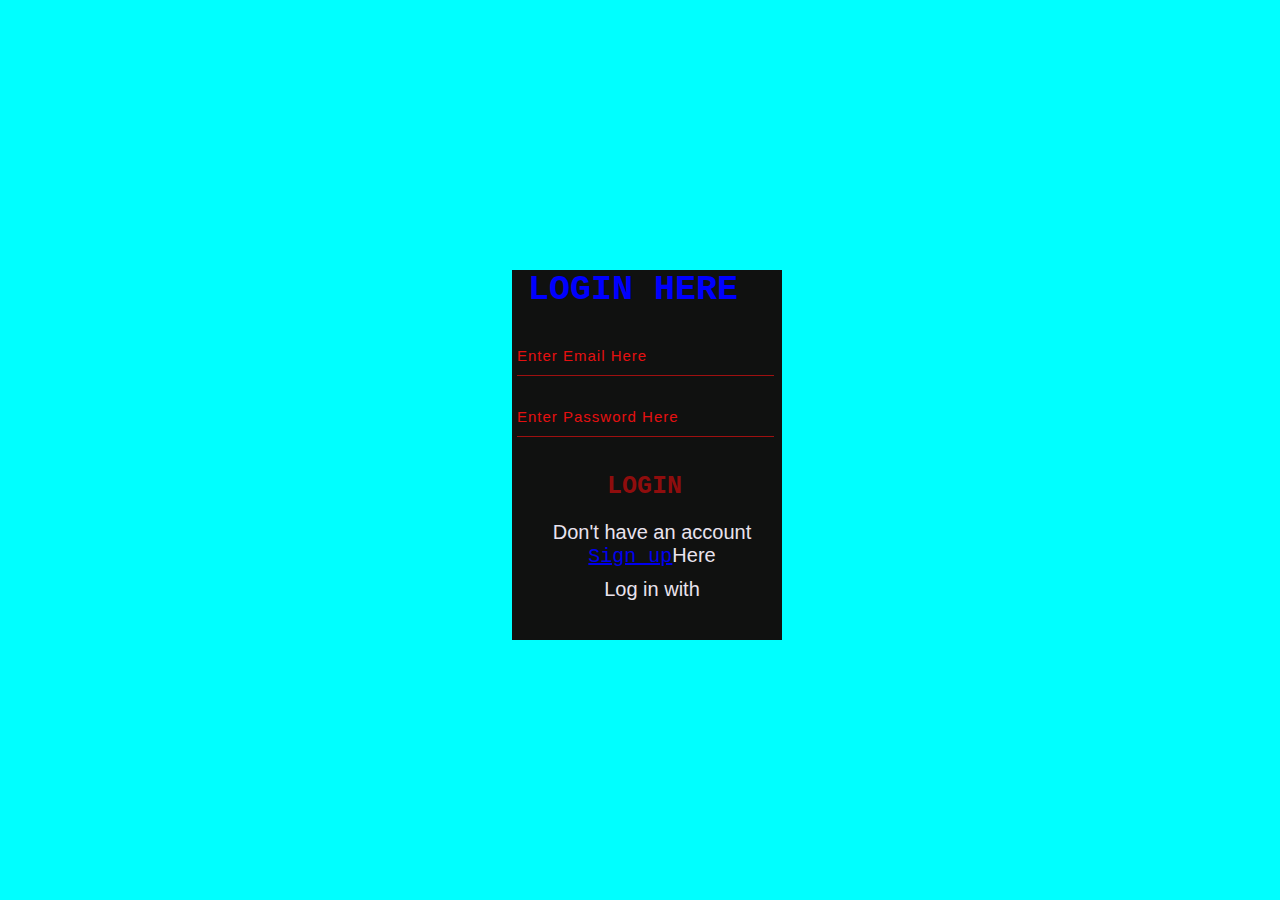
<file: index.html>
<!DOCTYPE html>
<html lang="en">
<head>
    <meta charset="UTF-8">
    <meta name="viewport" content="width=device-width, initial-scale=1.0">
    <title>Document</title>
    <link rel="stylesheet" href="index.css">
</head>
<body>
   <div class="box">
            <h1>LOGIN HERE</h1>
    
    <input type="text" name="email" placeholder="Enter Email Here">
    <input type="password" name="" placeholder="Enter Password Here">
    <button class="btn"><a href="a">LOGIN</a></button>

    <p class="link">Don't have an account
    <br>
    <a href="a">Sign up</a>Here</a>
</p>

<p class="link">Log in with</p>
<div class="icon">
<a href="a"><ion-icon name="logo-facebok"></ion-icon></a>
</div>
   </div>
</body>
</html>
</file>
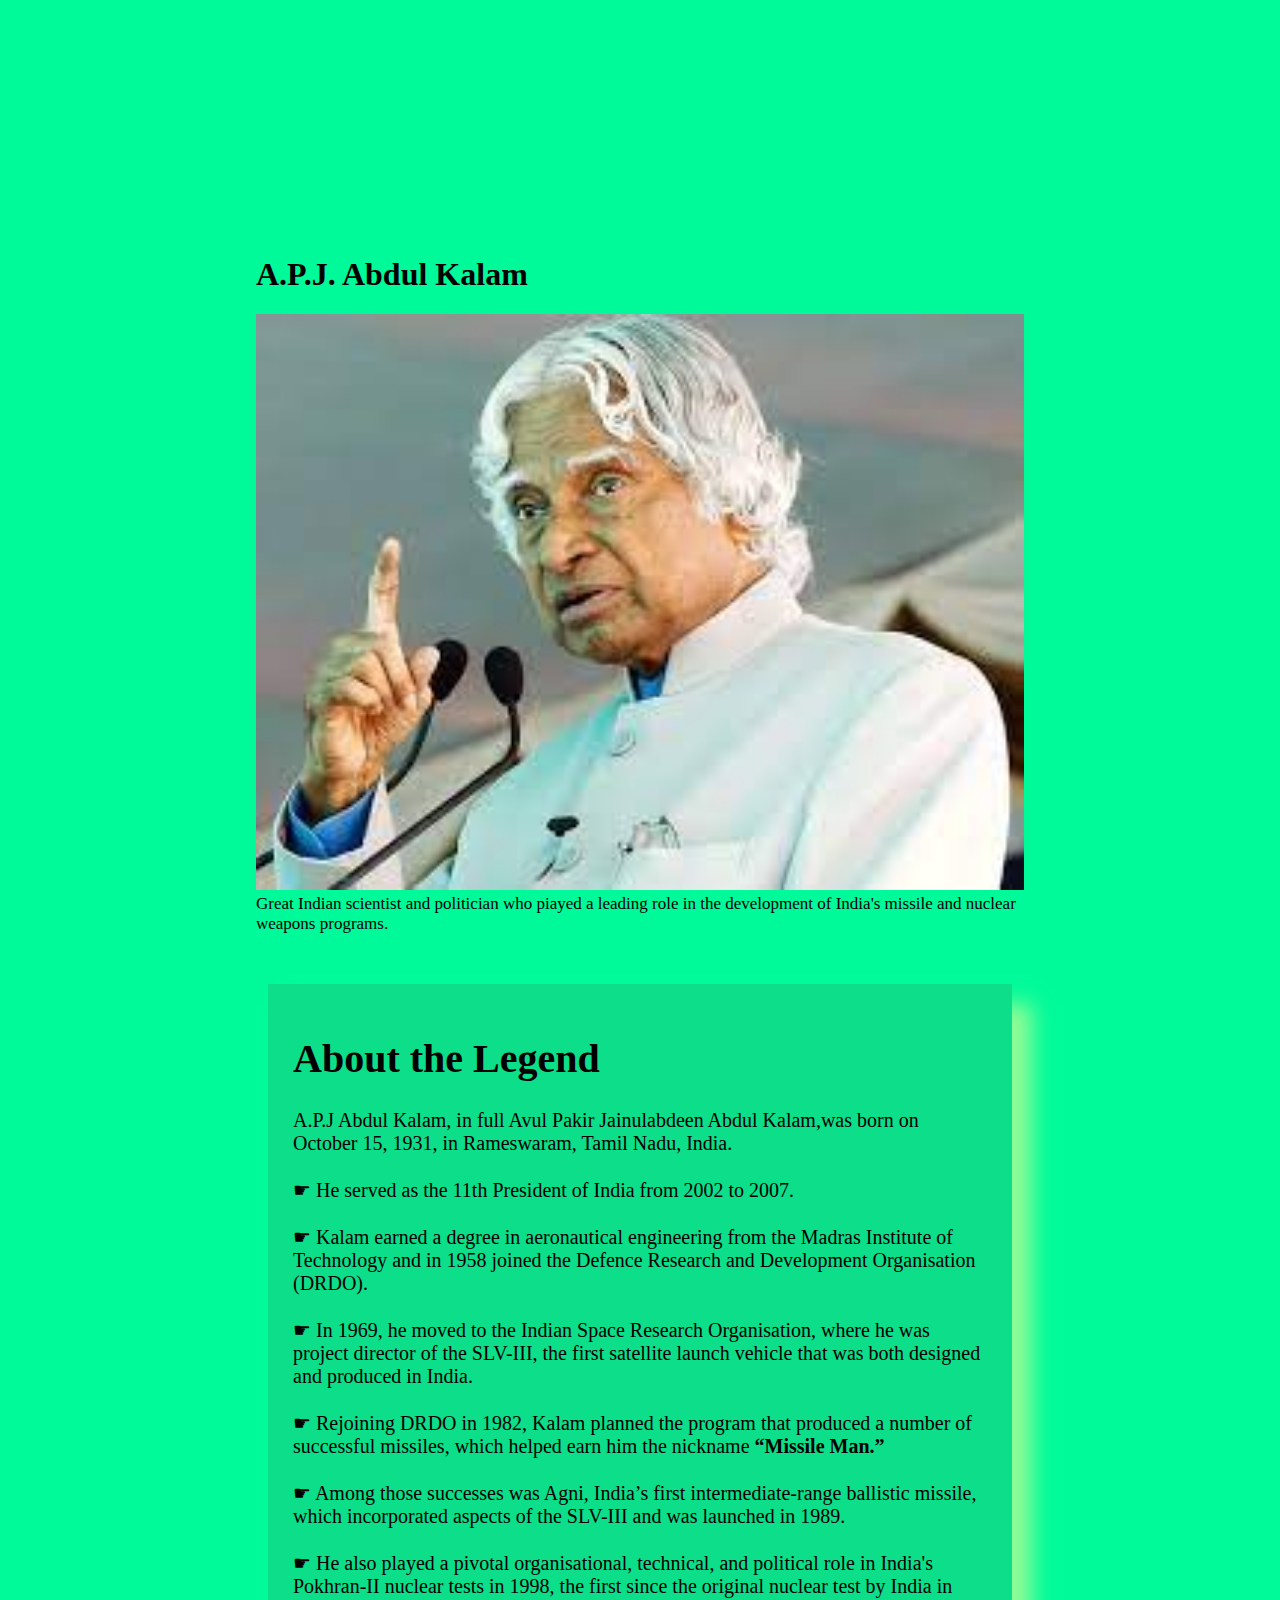
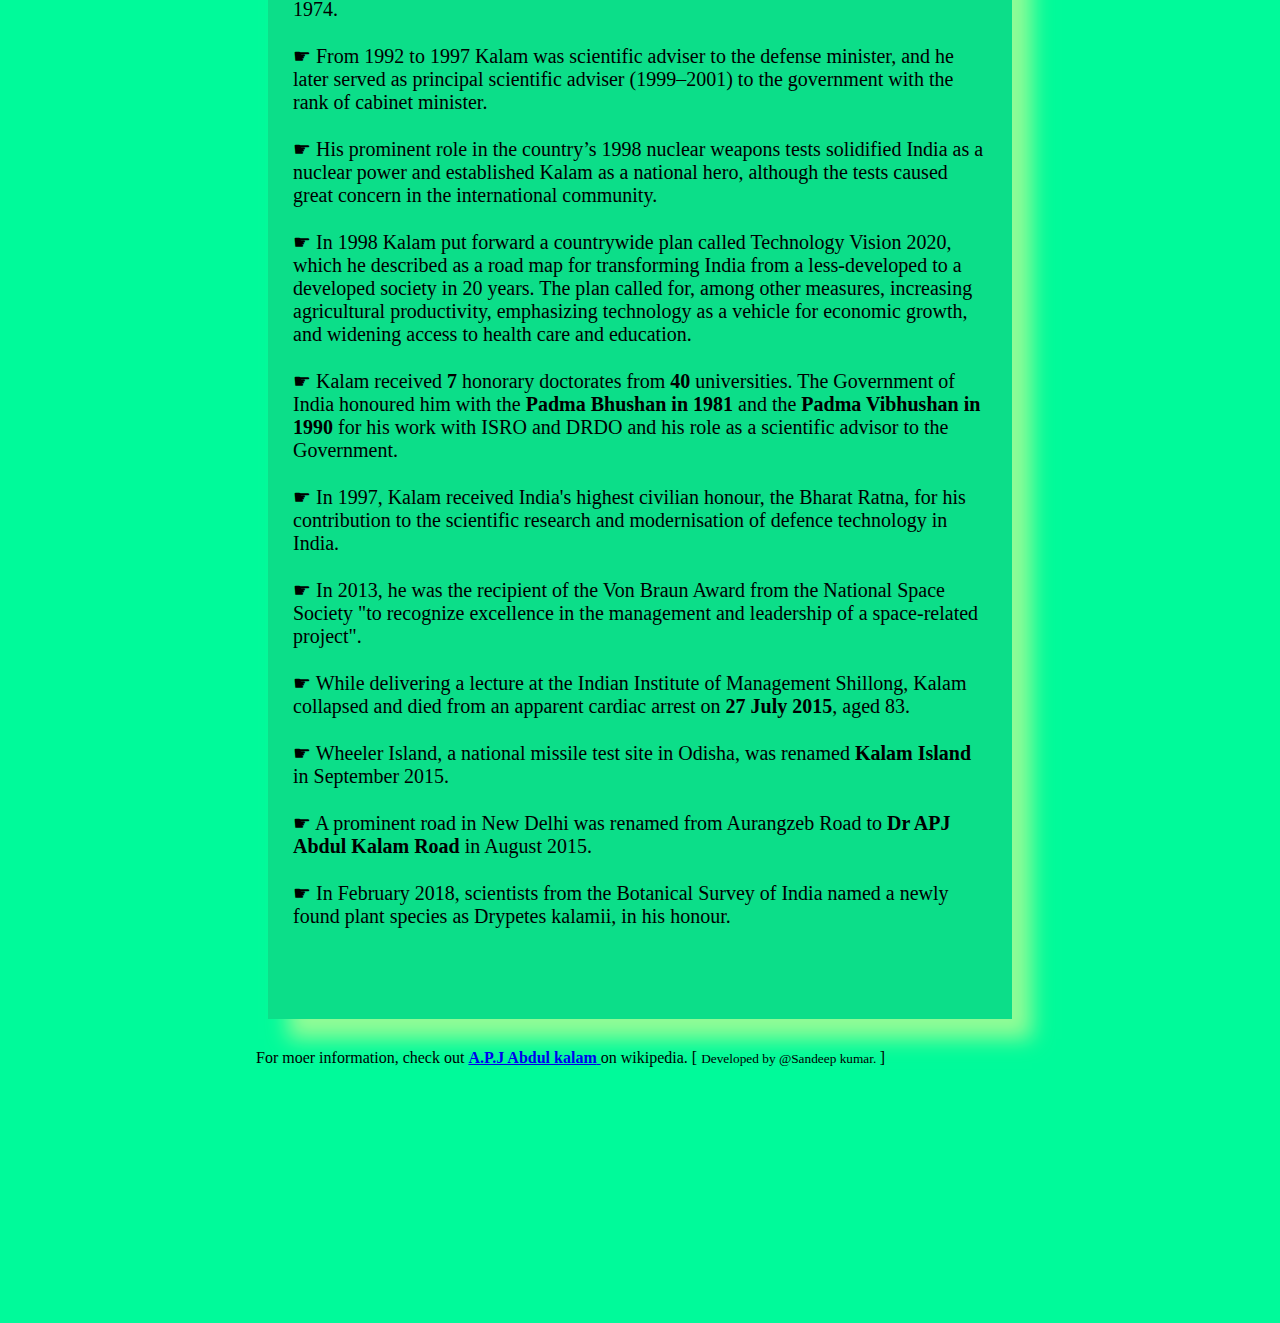
<file: APJTribut.html>
<!DOCTYPE html>
<html lang="en">
<head>
    <meta charset="UTF-8">
    <meta name="viewport" content="width=device-width, initial-scale=1.0">
    <title>A.P.J Abdul Kalam</title>
    <style>
        /* Styling the body element 
        like body color and margin */

        body {
            background-color: #00FA9A;
            margin: 20%;
        }

        /* Styling the Title and giving shadow to the title */
        #title {
            text-align: center;
            text-shadow: 5px 5px 10px white;
            font-size: 7vh;
        }

        /*Setting width and display
        type of image */
        img {
            display:inline-block;
            width: 100%;
        }

        /* Setting font color and font 
        size of the image - caption */
        #caption {
            font-size: 17px;
            font-family: Georgia, 'Times New Roman', Times, serif;
            color: black;
        }

        /*Styling the content of the page like 
        padding , font-size, font color etc.*/
        div#tribute-data {
            background-color: rgb(46, 139, 87, 0.25);
            box-shadow: 20px 20px 20px #92FC96;
            font-family: Georgia, 'Times New Roman', Times, serif;
            font-size: 20px;
            font-weight: 500;
            padding: 25px 25px;
            margin: 12px;
            margin-top: 50px;
        }

        /* Styling the title of the content */
        h1.title-APJ {
            font-size: 35px;
            color: white;
            text-align: center;
            text-shadow: 5px 5px 10px black;

        }

        /*Styling the link provided at the end */
        #tribute-link {
            text-decoration: none;
            color: black;
        }

    </style>
</head>
<body>
    <main id="main">

        <!--Title of the page-->
        <h1>
            A.P.J. Abdul Kalam
        </h1>

        <div id="img">

            <img src="[data-uri]" id="image" alt="Error Loading Image">
       <small id="caption">
        Great Indian scientist and 
        politician who piayed a leading role in 
        the development of India's missile and nuclear 
        weapons programs.
       </small>
        </div>
   <div id="tribute-data">
    <h1 class="tittle-APJ">
        About the Legend 
        </h1>
        <p>
            A.P.J Abdul Kalam, in full Avul Pakir Jainulabdeen
            Abdul Kalam,was born on October 15, 1931, in Rameswaram, 
            Tamil Nadu, India.<br><br>
                ☛ He served as the 11th President
                of India from 2002 to 2007.<br><br>
                ☛ Kalam earned a degree in
                aeronautical engineering from the
                Madras Institute of Technology and in
                1958 joined the Defence Research and
                Development Organisation (DRDO).<br><br>
                ☛ In 1969, he moved to the Indian
                Space Research Organisation, where he
                was project director of the SLV-III, the
                first satellite launch vehicle that was
                both designed and produced in India.
                <br><br> ☛ Rejoining DRDO in 1982,
                Kalam planned the program that produced
                a number of successful missiles, which
                helped earn him the nickname <strong>
                    “Missile Man.”</strong>
                <br><br> ☛ Among those successes
                was Agni, India’s first intermediate-range
                ballistic missile, which incorporated
                aspects of the SLV-III and was launched
                in 1989.
                <br><br> ☛ He also played a
                pivotal organisational, technical,
                and political role in India's Pokhran-II
                nuclear tests in 1998, the first since
                the original nuclear test by India in 1974.
                <br><br> ☛ From 1992 to 1997 Kalam
                was scientific adviser to the defense
                minister, and he later served as principal
                scientific adviser (1999–2001) to the
                government with the rank of cabinet minister.
                <br><br> ☛ His prominent role in
                the country’s 1998 nuclear weapons tests
                solidified India as a nuclear power and
                established Kalam as a national hero,
                although the tests caused great concern
                in the international community.
                <br><br> ☛ In 1998 Kalam put
                forward a countrywide plan called
                Technology Vision 2020, which he described
                as a road map for transforming India from
                a less-developed to a developed society
                in 20 years. The plan called for, among
                other measures, increasing agricultural
                productivity, emphasizing technology as
                a vehicle for economic growth, and
                widening access to health care and
                education.
                <br><br> ☛ Kalam received <b>7</b>
                honorary doctorates from <b>40</b>
                universities. The Government of India
                honoured him with the <b>Padma Bhushan
                    in 1981</b> and the <b>Padma Vibhushan
                    in 1990</b> for his work with ISRO and
                DRDO and his role as a scientific advisor
                to the Government.
                <br><br> ☛ In 1997, Kalam received
                India's highest civilian honour, the
                Bharat Ratna, for his contribution to
                the scientific research and modernisation
                of defence technology in India.
                <br><br> ☛ In 2013, he was the
                recipient of the Von Braun Award from
                the National Space Society "to recognize
                excellence in the management and leadership
                of a space-related project".
                <br><br> ☛ While delivering a
                lecture at the Indian Institute of
                Management Shillong, Kalam collapsed and
                died from an apparent cardiac arrest on
                <b>27 July 2015</b>, aged 83.
                <br><br> ☛ Wheeler Island, a
                national missile test site in Odisha, was
                renamed <b>Kalam Island</b> in September
                2015.
                <br><br> ☛ A prominent road in
                New Delhi was renamed from Aurangzeb
                Road to <b>Dr APJ Abdul Kalam Road</b>
                in August 2015.
                <br><br> ☛ In February 2018,
                scientists from the Botanical Survey
                of India named a newly found plant
                species as Drypetes kalamii, in his
                honour.
                <br><br><br>
        </p>
    

   </div>
   <br>
   For moer information, 
   check out 
   <a id="ribute link" href="#">
    <b>A.P.J Abdul kalam</b>
    </a>on wikipedia. [
    <small>Developed by @<a herf="#">Sandeep kumar.</a>
    </small>
    ]
    </main>
</body>
</html>
</file>
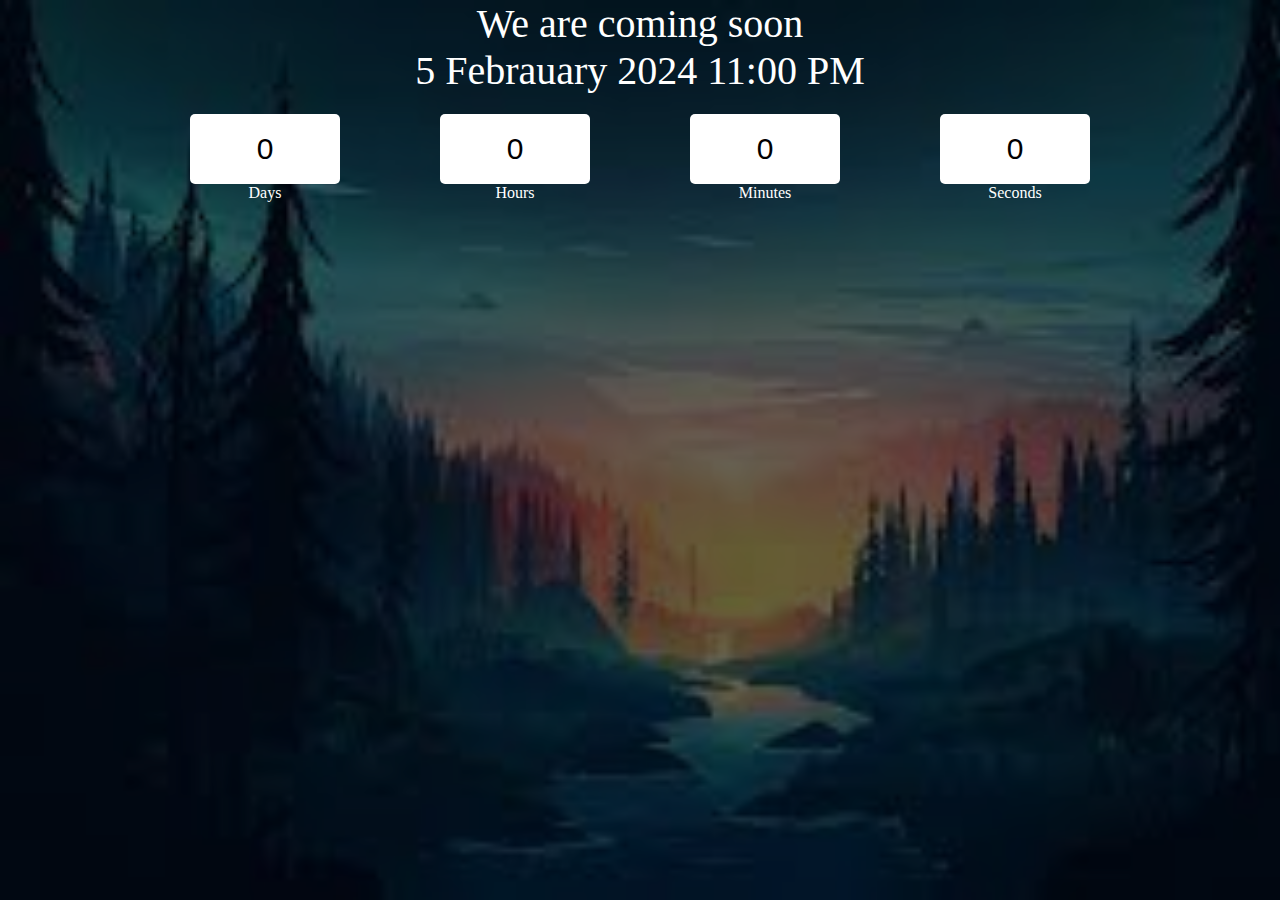
<file: countdown timer.html>
<!DOCTYPE html>
<html lang="en">
<head>
    <meta charset="UTF-8">
    <meta name="viewport" content="width=device-width, initial-scale=1.0">
    <title>Document</title>
    <link rel="stylesheet" href="countdown.css">
</head>
<body>
   <div class="main">
    <div class="overlay">
      <div class="title">
        We are coming soon
    </div>
        <div class="title" id="end-date">
        5 Febrauary 2024 11:00 PM
    </div>
        <div class="col">
            <div>
                <input type="text" readonly value="0">
                <br/>
                <label for="">Days</label>
            </div>
            <div>
                <input type="text" readonly value="0">
                <br/>
                <label for="">Hours</label>
            </div>
            <div>
                <input type="text" readonly value="0">
                <br/>
                <label for="">Minutes</label>
            </div>
            <div>
                <input type="text" readonly value="0">
                <br/>
                <label for="">Seconds</label>
            </div>

            
            
        
    </div>
    </div>
   </div>
    

    <script src="countdown.js"></script>
</body>
</html>
</file>
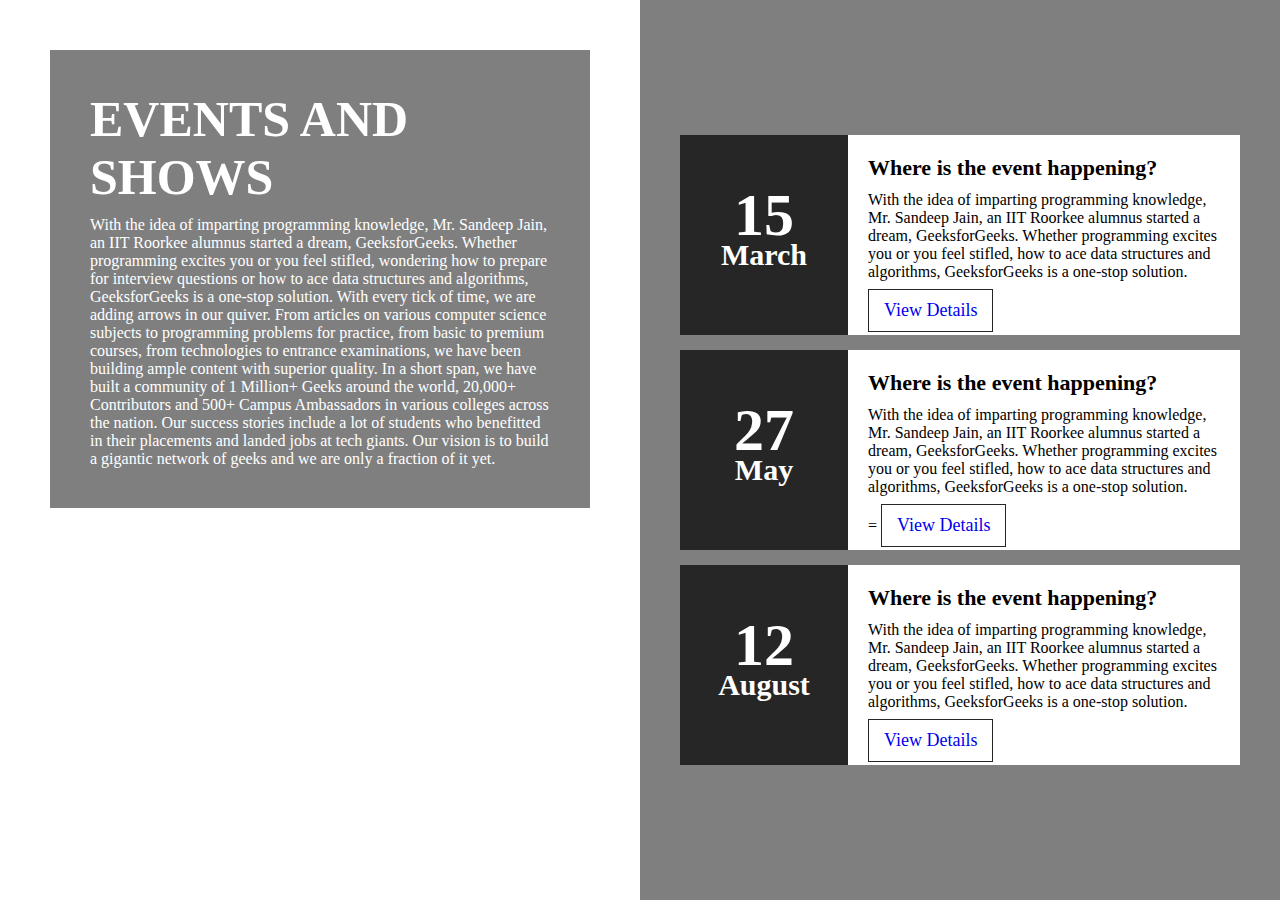
<file: Eventweb page.html>
<!DOCTYPE html>
<html lang="en">

<head>
	<style>
		/* Styling the body */
		body {
			margin: 0;
			padding: 0;
		}

		/* Styling section, giving background
			image and dimensions */
		section {
			width: 100%;
			height: 100vh;
			background:
				url(
'https://media.geeksforgeeks.org/wp-content/uploads/20210408155049/gfg9.png'
				);
			background-size: cover;
		}

		/* Styling the left floating section */
		section .leftBox {
			width: 50%;
			height: 100%;
			float: left;
			padding: 50px;
			box-sizing: border-box;
		}

		/* Styling the background of 
			left floating section */
		section .leftBox .content {
			color: #fff;
			background: rgba(0, 0, 0, 0.5);
			padding: 40px;
			transition: .5s;
		}

		/* Styling the hover effect 
			of left floating section */
		section .leftBox .content:hover {
			background: #e91e63;
		}

		/* Styling the header of left 
			floating section */
		section .leftBox .content h1 {
			margin: 0;
			padding: 0;
			font-size: 50px;
			text-transform: uppercase;
		}

		/* Styling the paragraph of 
			left floating section */
		section .leftBox .content p {
			margin: 10px 0 0;
			padding: 0;
		}

		/* Styling the three events section */
		section .events {
			position: relative;
			width: 50%;
			height: 100%;
			background: rgba(0, 0, 0, 0.5);
			float: right;
			box-sizing: border-box;
		}

		/* Styling the links of 
		the events section */
		section .events ul {
			position: absolute;
			top: 50%;
			transform: translateY(-50%);
			margin: 0;
			padding: 40px;
			box-sizing: border-box;
		}

		/* Styling the lists of the event section */
		section .events ul li {
			list-style: none;
			background: #fff;
			box-sizing: border-box;
			height: 200px;
			margin: 15px 0;
		}

		/* Styling the time class of events section */
		section .events ul li .time {
			position: relative;
			padding: 20px;
			background: #262626;
			box-sizing: border-box;
			width: 30%;
			height: 100%;
			float: left;
			text-align: center;
			transition: .5s;
		}

		/* Styling the hover effect
			of events section */
		section .events ul li:hover .time {
			background: #e91e63;
		}

		/* Styling the header of time 
			class of events section */
		section .events ul li .time h2 {
			position: absolute;
			margin: 0;
			padding: 0;
			top: 50%;
			left: 50%;
			transform: translate(-50%, -50%);
			color: #fff;
			font-size: 60px;
			line-height: 30px;
		}

		/* Styling the texts of time 
		class of events section */
		section .events ul li .time h2 span {
			font-size: 30px;
		}

		/* Styling the details 
		class of events section */
		section .events ul li .details {
			padding: 20px;
			background: #fff;
			box-sizing: border-box;
			width: 70%;
			height: 100%;
			float: left;
		}

		/* Styling the header of the 
		details class of events section */
		section .events ul li .details h3 {
			position: relative;
			margin: 0;
			padding: 0;
			font-size: 22px;
		}

		/* Styling the lists of details 
		class of events section */
		section .events ul li .details p {
			position: relative;
			margin: 10px 0 0;
			padding: 0;
			font-size: 16px;
		}

		/* Styling the links of details
		class of events section */
		section .events ul li .details a {
			display: inline-block;
			text-decoration: none;
			padding: 10px 15px;
			border: 1.5px solid #262626;
			margin-top: 8px;
			font-size: 18px;
			transition: .5s;
		}

		/* Styling the details class's hover effect */
		section .events ul li .details a:hover {
			background: #e91e63;
			color: #fff;
			border-color: #e91e63;
		}
	</style>
</head>

<body>
	<section>
		<div class="leftBox">
			<div class="content">
				<h1>
					Events and Shows
				</h1>
				<p>
					With the idea of imparting programming
					knowledge, Mr. Sandeep Jain, an IIT
					Roorkee alumnus started a dream,
					GeeksforGeeks. Whether programming
					excites you or you feel stifled,
					wondering how to prepare for
					interview questions or
					how to ace data structures and
					algorithms, GeeksforGeeks is a
					one-stop solution. With every
					tick of time, we are adding arrows
					in our quiver. From articles on
					various computer science subjects
					to programming problems for practice,
					from basic to premium courses, from
					technologies to entrance examinations,
					we have been building ample content
					with superior quality. In a short
					span, we have built a community of
					1 Million+ Geeks around the world, 20,000+
					Contributors and 500+ Campus Ambassadors
					in various colleges across the nation.
					Our success stories include a lot of
					students who benefitted in their
					placements and landed jobs at tech
					giants. Our vision is to build a gigantic
					network of geeks and we are only a
					fraction of it yet.
				</p>
			</div>
		</div>
		<div class="events">
			<ul>
				<li>
					<div class="time">
						<h2>
							15 <br><span>March</span>
						</h2>
					</div>
					<div class="details">
						<h3>
							Where is the event happening?
						</h3>
						<p>
							With the idea of imparting programming
							knowledge, Mr. Sandeep Jain, an IIT
							Roorkee alumnus started a dream,
							GeeksforGeeks. Whether programming
							excites you or you feel stifled,
							how to ace data structures and
							algorithms, GeeksforGeeks is a
							one-stop solution.
						</p>
						<a href="#">View Details</a>
					</div>
					<div style="clear: both;"></div>
				</li>
				<li>
					<div class="time">
						<h2>
							27 <br><span>May</span>
						</h2>
					</div>
					<div class="details">
						<h3>
							Where is the event happening?
						</h3>
						<p>
							With the idea of imparting programming
							knowledge, Mr. Sandeep Jain, an IIT
							Roorkee alumnus started a dream,
							GeeksforGeeks. Whether programming
							excites you or you feel stifled,
							how to ace data structures and
							algorithms, GeeksforGeeks is a
							one-stop solution.
						</p>=
						<a href="#">View Details</a>
					</div>
					<div style="clear:both;"></div>
				</li>
				<li>
					<div class="time">
						<h2>
							12 <br><span>August</span>
						</h2>
					</div>
					<div class="details">
						<h3>
							Where is the event happening?
						</h3>
						<p>
							With the idea of imparting programming
							knowledge, Mr. Sandeep Jain, an IIT
							Roorkee alumnus started a dream,
							GeeksforGeeks. Whether programming
							excites you or you feel stifled,
							how to ace data structures and
							algorithms, GeeksforGeeks is a
							one-stop solution.
						</p>
						<a href="#">View Details</a>
					</div>
					<div style="clear:both;"></div>
				</li>
			</ul>
		</div>
	</section>
</body>

</html>
</file>
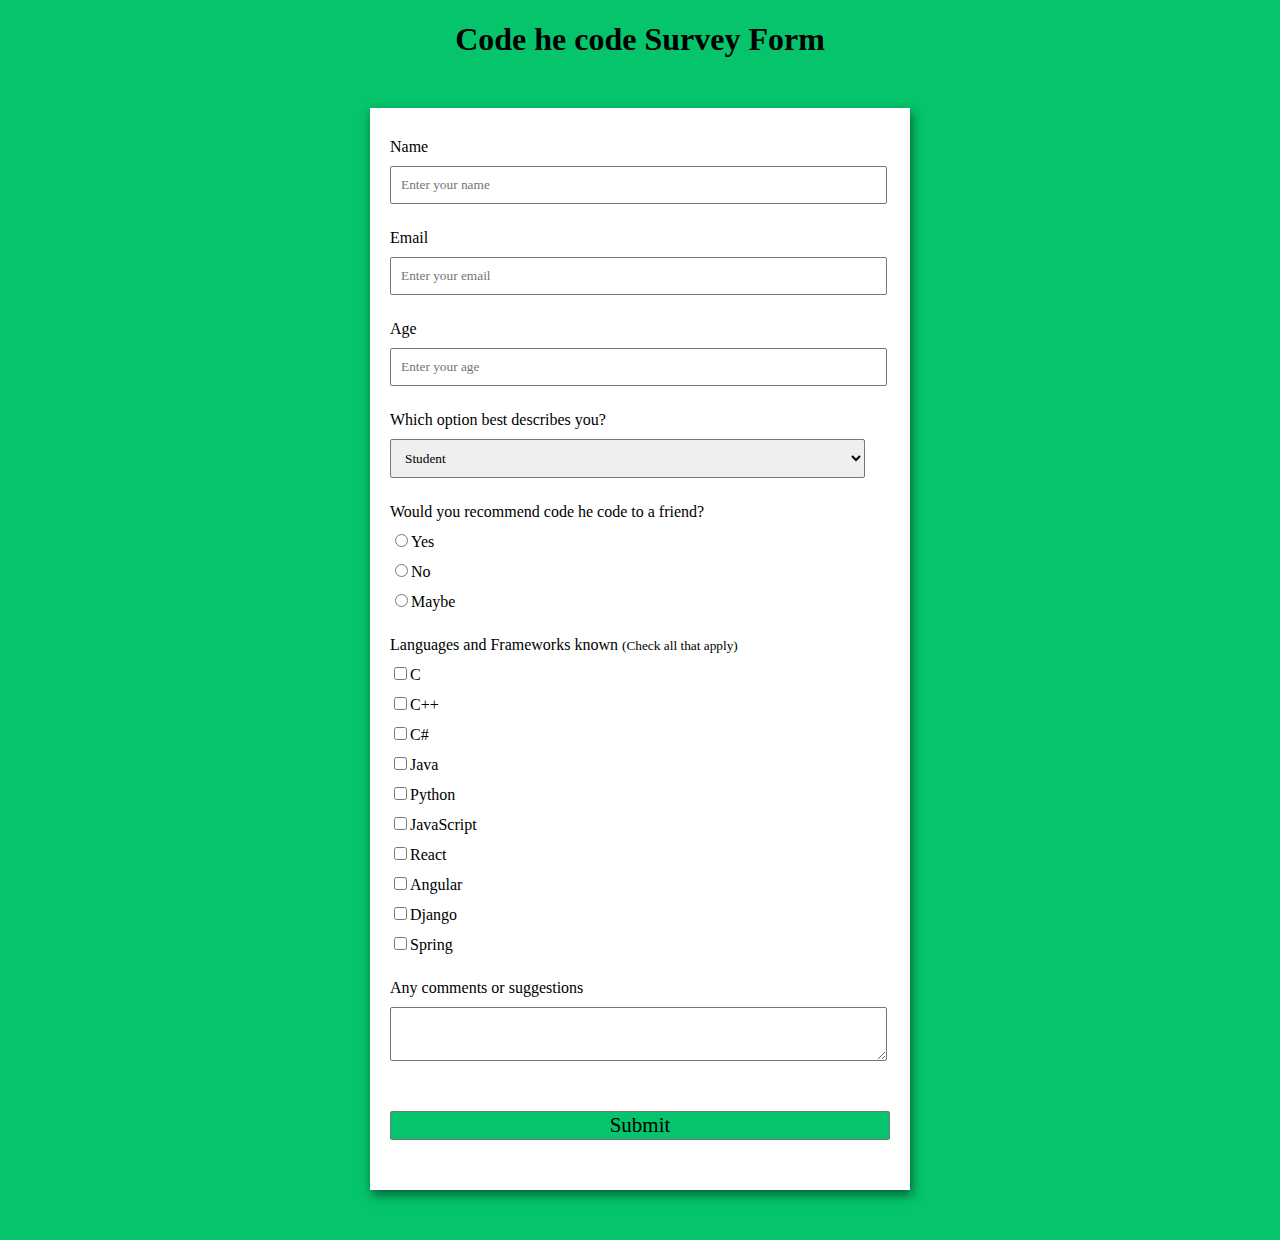
<file: html+css project.html>
<!DOCTYPE html>
<html lang="en">
 
<head>
    <meta charset="UTF-8">
    <meta http-equiv="X-UA-Compatible"
          content="IE=edge">
    <meta name="viewport"
          content="width=device-width, initial-scale=1.0">
    <title>
        Build a Survey Form using HTML and CSS
    </title>
 
    <style>
        /* Styling the Body element 
        i.e. Color, Font, Alignment */
        body {
            background-color: #05c46b;
            font-family: Verdana;
            text-align: center;
        }
 
        /* Styling the Form (Color, Padding, Shadow) */
        form {
            background-color: #fff;
            max-width: 500px;
            margin: 50px auto;
            padding: 30px 20px;
            box-shadow: 2px 5px 10px rgba(0, 0, 0, 0.5);
        }
 
        /* Styling form-control Class */
        .form-control {
            text-align: left;
            margin-bottom: 25px;
        }
 
        /* Styling form-control Label */
        .form-control label {
            display: block;
            margin-bottom: 10px;
        }
 
        /* Styling form-control input, 
        select, textarea */
        .form-control input,
        .form-control select,
        .form-control textarea {
            border: 1px solid #777;
            border-radius: 2px;
            font-family: inherit;
            padding: 10px;
            display: block;
            width: 95%;
        }
 
        /* Styling form-control Radio 
        button and Checkbox */
        .form-control input[type="radio"],
        .form-control input[type="checkbox"] {
            display: inline-block;
            width: auto;
        }
 
        /* Styling Button */
        button {
            background-color: #05c46b;
            border: 1px solid #777;
            border-radius: 2px;
            font-family: inherit;
            font-size: 21px;
            display: block;
            width: 100%;
            margin-top: 50px;
            margin-bottom: 20px;
        }
    </style>
</head>
 
<body>
    <h1>Code he code Survey Form</h1>
 
    <!-- Create Form -->
    <form id="form">
 
        <!-- Details -->
        <div class="form-control">
            <label for="name" id="label-name">
                Name
            </label>
 
            <!-- Input Type Text -->
            <input type="text" id="name"
                   placeholder="Enter your name" />
        </div>
 
        <div class="form-control">
            <label for="email" id="label-email">
                Email
            </label>
 
            <!-- Input Type Email-->
            <input type="email" id="email"
                   placeholder="Enter your email" />
        </div>
 
        <div class="form-control">
            <label for="age" id="label-age">
                Age
            </label>
 
            <!-- Input Type Text -->
            <input type="text" id="age"
                   placeholder="Enter your age" />
        </div>
 
        <div class="form-control">
            <label for="role" id="label-role">
                Which option best describes you?
            </label>
 
            <!-- Dropdown options -->
            <select name="role" id="role">
                <option value="student">Student</option>
                <option value="intern">Intern</option>
                <option value="professional">
                    Professional
                </option>
                <option value="other">Other</option>
            </select>
        </div>
 
        <div class="form-control">
            <label>
                Would you recommend code he code
                to a friend?
            </label>
 
            <!-- Input Type Radio Button -->
            <label for="recommed-1">
                <input type="radio" id="recommed-1"
                       name="recommed">Yes
                  </input>
            </label>
            <label for="recommed-2">
                <input type="radio" id="recommed-2"
                       name="recommed">No
                  </input>
            </label>
            <label for="recommed-3">
                <input type="radio" id="recommed-3"
                       name="recommed">Maybe
                  </input>
            </label>
        </div>
 
        <div class="form-control">
            <label>Languages and Frameworks known
                <small>(Check all that apply)</small>
            </label>
            <!-- Input Type Checkbox -->
            <label for="inp-1">
                <input type="checkbox" name="inp">C
                  </input>
              </label>
            <label for="inp-2">
                <input type="checkbox" name="inp">C++
                  </input>
            </label>
            <label for="inp-3">
                <input type="checkbox" name="inp">C#
                  </input>
            </label>
            <label for="inp-4">
                <input type="checkbox" name="inp">Java
                  </input>
            </label>
            <label for="inp-5">
                <input type="checkbox" name="inp">Python
                  </input>
            </label>
            <label for="inp-6">
                <input type="checkbox" name="inp">JavaScript
                  </input>
            </label>
            <label for="inp-7">
                <input type="checkbox" name="inp">React
                  </input>
            </label>
            <label for="inp-7">
                <input type="checkbox" name="inp">Angular
                  </input>
            </label>
            <label for="inp-7">
                <input type="checkbox" name="inp">Django
                  </input>
            </label>
            <label for="inp-7">
                <input type="checkbox" name="inp">Spring
                  </input>
            </label>
        </div>
 
        <div class="form-control">
            <label for="comment">
                Any comments or suggestions
            </label>
 
            <!-- multi-line text input control -->
            <textarea name="comment" id="comment"
                      placeholder="Enter your comment here">
            </textarea>
        </div>
 
        <!-- Multi-line Text Input Control -->
        <button type="submit" value="submit">
            Submit
        </button>
    </form>
</body>
 
</html>
</file>
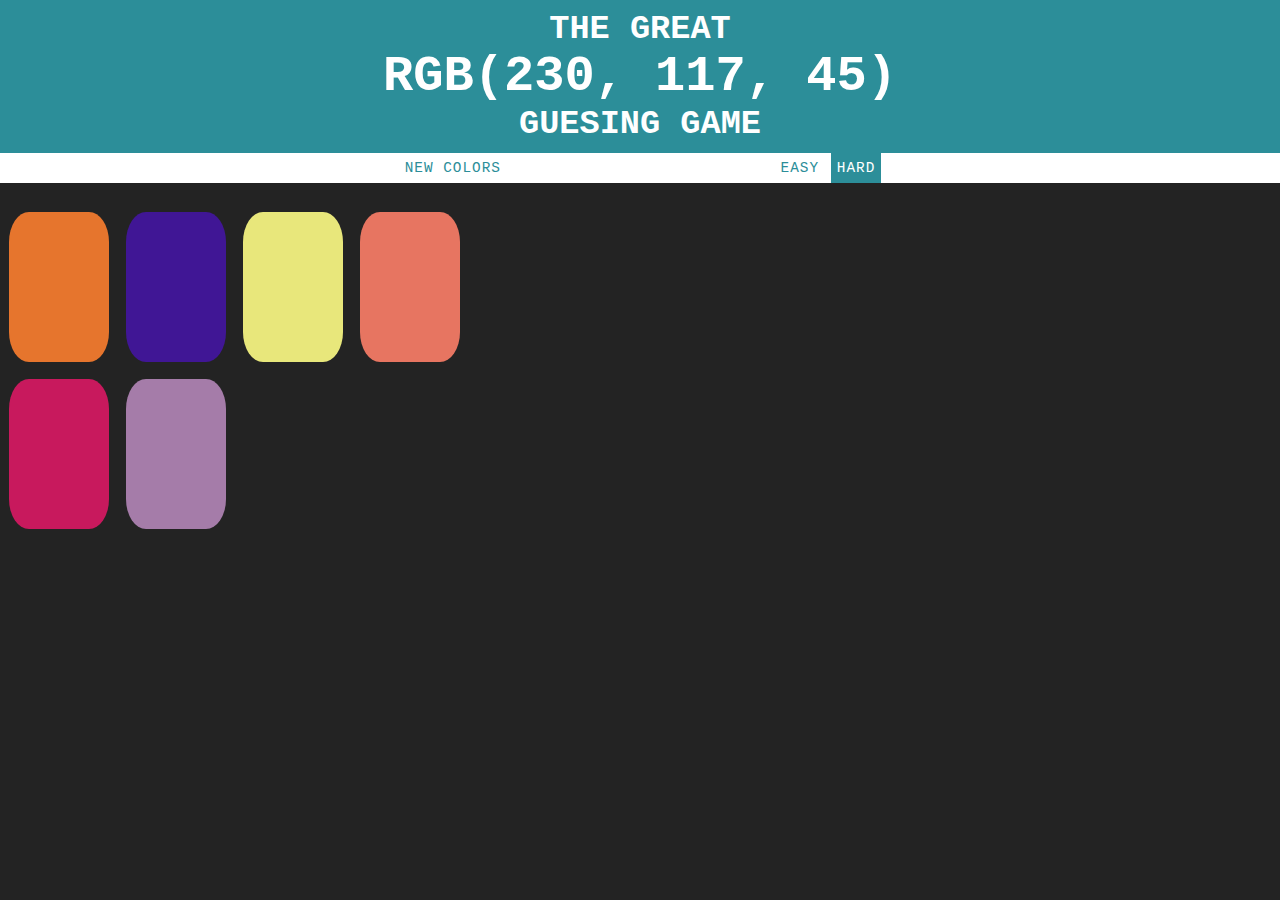
<file: jsproject.html>
<!DOCTYPE html>
<html lang="en">
<head>
    <meta charset="UTF-8">
    <meta name="viewport" content="width=device-width, initial-scale=1.0">
    <title>Document</title>
    <link rel="stylesheet" href="jsproject.css">
</head>
<body>
<h1>The Great <span id="color-display">RGB</span> Guesing Game</h1>

<div id="stripe">
    <button id="reset">New colors</button>
    <span id="message"></span>
    <button class="mode">Easy</button>
    <button class="mode selected">Hard</button>
</div>

 <div id="container">
    <div class="square"></div>
    <div class="square"></div>
    <div class="square"></div>
    <div class="square"></div>
    <div class="square"></div>
    <div class="square"></div>
 </div>


    <script src="jsproject.js"></script>
</body>
</html>
</file>
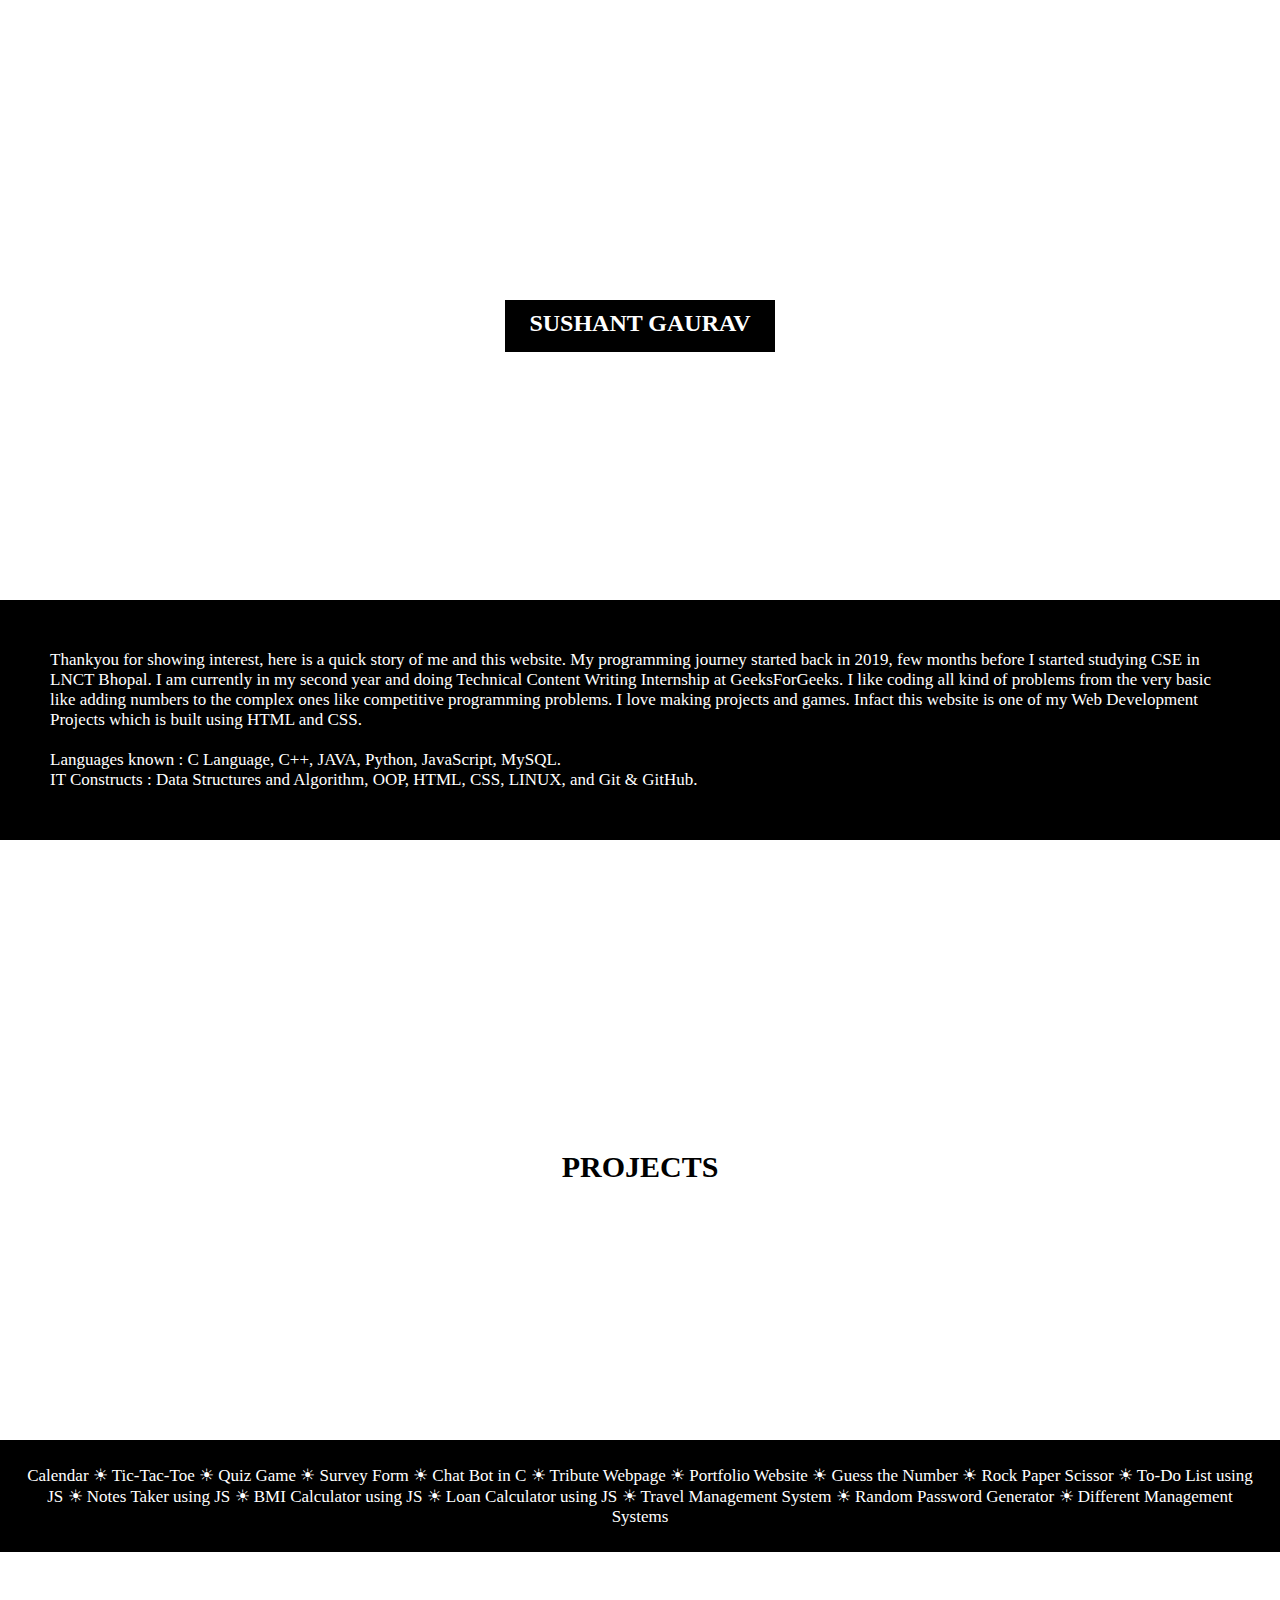
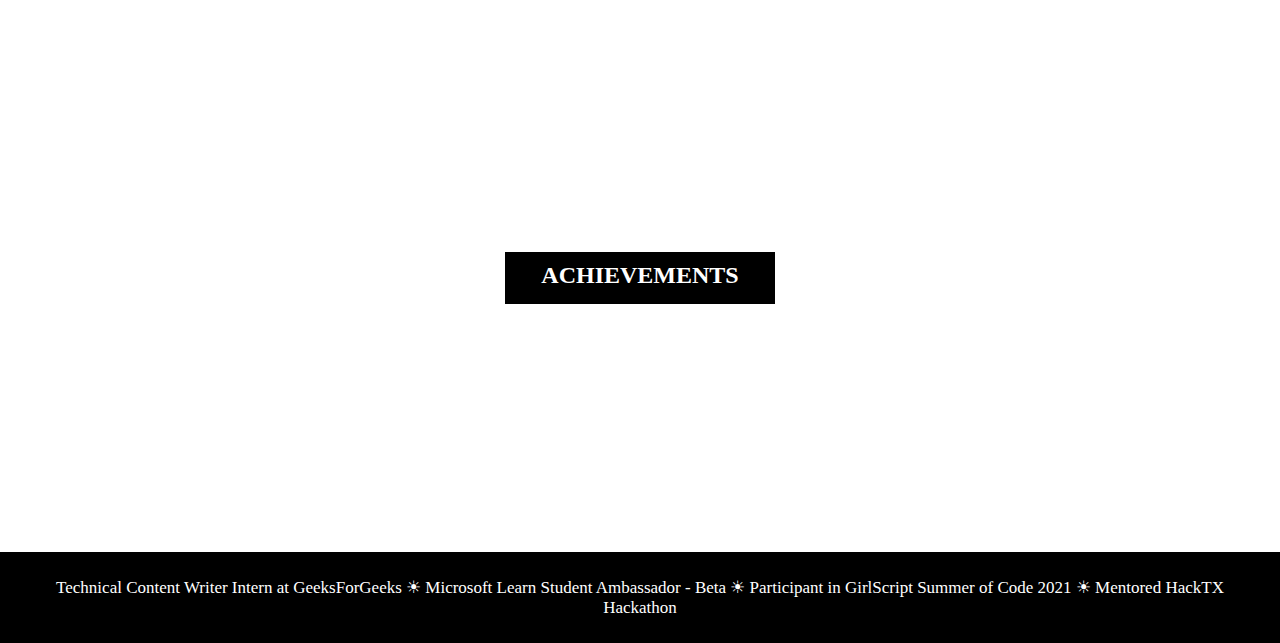
<file: parallax webpage.html>
<!DOCTYPE html>
<html lang="en">
   
<head>
    <style>
 
        /* Styling the body */
        * {
            margin: 0px;
            padding: 0px;
        }
 
        /* Styling the first parallax's 
        height, width and background color */
        .parallax-1 {
            width: 100%;
            height: 600px;
            background: url(
'https://media.geeksforgeeks.org/wp-content/uploads/20210402175040/back22.jpg');
            background-size: 100% 100%;
            background-attachment: fixed;
        }
 
        /* Styling the title of first parallax */
        .parallax-1 h2 {
            margin: auto;
            position: relative;
            left: 500x;
            top: 300px;
            width: 250px;
            height: 32px;
            padding: 10px;
            background-color: black;
            color: white;
            text-align: center;
        }
 
        /* Styling the second parallax's 
        height, width and background color */
        .parallax-2 {
            width: 100%;
            height: 600px;
            background: url(
'https://media.geeksforgeeks.org/wp-content/uploads/20210402175040/back22.jpg');
            background-size: 100% 100%;
            background-attachment: fixed;
        }
 
        /* Styling the title of second parallax */
        .parallax-2 h2 {
            margin: auto;
            position: relative;
            left: 500x;
            top: 300px;
            width: 250px;
            height: 37px;
            padding: 10px;
            background-color: white;
            color: black;
            text-align: center;
            font-size: 30px;
            font-family: Verdana;
        }
 
        /* Styling the content or paragraph */
        .para-1 {
            padding: 50px;
            background-color: black;
            color: white;
            font-size: 17px;
        }
 
        /* Styling the content or paragraph */
        .para-2 {
            text-align: center;
            padding: 25px;
            font-size: 17px;
            font-family: Verdana;
            background-color: black;
            color: white;
        }
    </style>
</head>
 
<body>
 
    <!-- Giving title of the first parallax -->
    <div class="parallax-1">
        <h2>SUSHANT GAURAV</h2>
    </div>
 
    <!--Content of first parallax -->
    <div class="para-1">
        <p>
            Thankyou for showing interest, 
            here is a quick story of me and
            this website. My programming 
            journey started back in 2019, 
            few months before I started 
            studying CSE in LNCT Bhopal. 
            I am currently in my second 
            year and doing Technical 
            Content Writing Internship
            at GeeksForGeeks. I like 
            coding all kind of problems 
            from the very basic like adding 
            numbers to the complex ones like
            competitive programming problems.
            I love making projects and games.
            Infact this website is one of my 
            Web Development Projects which 
            is built using HTML and CSS.<br>
            <br>Languages known : C Language, 
            C++, JAVA, Python, JavaScript, 
            MySQL.<br> IT Constructs : Data 
            Structures and Algorithm, OOP, 
            HTML, CSS, LINUX, and Git & GitHub.
        </p>
    </div>
 
    <!-- Giving title of the first parallax -->
    <div class="parallax-2">
        <h2>PROJECTS</h2>
    </div>
 
    <!--Content of first parallax -->
    <div class="para-2">
        <p>
              Calendar ☀  
            Tic-Tac-Toe ☀  
            Quiz Game ☀  
            Survey Form ☀  
            Chat Bot in C ☀  
            Tribute Webpage ☀  
            Portfolio Website ☀  
            Guess the Number ☀  
            Rock Paper Scissor ☀ 
            To-Do List using JS ☀  
            Notes Taker using JS ☀  
            BMI Calculator using JS ☀ 
            Loan Calculator using JS ☀  
            Travel Management System ☀  
            Random Password Generator ☀  
            Different Management Systems
        </p>
    </div>
 
    <!--This will be same as first parallax-->
    <div class="parallax-1">
        <h2>ACHIEVEMENTS</h2>
    </div>
 
    <div class="para-2">
        <p>
              Technical Content Writer 
            Intern at GeeksForGeeks ☀
              Microsoft Learn Student 
            Ambassador - Beta ☀  
            Participant in GirlScript Summer 
            of Code 2021 ☀  
            Mentored HackTX Hackathon
        </p>
    </div>
</body>
   
</html>
</file>
<file: index.css>
*{
    margin: 0;
    padding: 0;
    font-family: 'Courier New', Courier, monospace;

}

body{
    background-color: aqua;
    background-position: center;
    background-size: cover;
    height: 100vh;

}

.box{
    width: 270px;
    height: 370px;
    position: absolute;
    background-color: rgb(16, 17, 16);
    border-radius: 2px solid red;
    top: 30%;
    left: 40%;
    color: rgb(25, 131, 224);

}

.box h1{
    width: 220px;
    text-align: center;
    padding-left: 11px;
    margin-bottom: 20px;
    font-size: 35px;
    color: blue;
}

.box input{
    width: 95%;
    height: 35px;
    padding-top: 10px;
    margin-bottom: 15px;
    margin-left: 5px;
    background: transparent;
    border-bottom: 1px solid #9f1010;
    border-top: none;
    border-left: none;
    border-right: none;
    color: #856578;
    font-size: 15px;
    letter-spacing: 1px;
    outline: none;
}

.box input:focus{
    outline: none;
    font-family: 'Franklin Gothic Medium', 'Arial Narrow', Arial, sans-serif;
}

::placeholder{
    color: #e51010;
    font-family: Arial, Helvetica, sans-serif;
}


.btn{
    font-size: 18px;
    padding: 10px 15px;
    background: transparent;
    border: none;
    margin-top: 10px;
    margin-left: 80px;
    cursor: pointer;
}

.btn a{
    text-decoration: none;
    color: #8f0d0d;
    font-size: 25px;
    font-weight: bold;
}

.btn a:hover{
    color: rgb(30, 10, 101);
}


.box .link{
    font-family: Arial, Helvetica, sans-serif;
    font-size: 20px;
    margin-left: 10px;
    padding-top: 10px;
    text-align: center;
    color: rgb(233, 227, 238);
    
}


.form .link a{
    text-decoration: none;
    color: blue;
    font-size: 250px;
    font-weight: bold;
}
</file>
<file: countdown.css>
* {
    margin: 0;
    padding: 0;
    box-sizing: border-box;

}


.main {
    width: 100%;
    height: 100vh;
    background: url([data-uri]);
    background-size: cover;
}

.overlay {
width: 100%;
height: 100%;
display: flex;
align-items: center;
flex-direction: column;
background-color: rgba(0, 0, 0, 0.6);
}

.title {
    color: white;
    text-align: center;
    font-size: 2.5rem;
}

.col {
    width: 1100px;
    margin-top: 20px;
    display: flex;
    color: white;
    justify-content: center;
   
}
.col div {
    width: 250px;
    text-align: center;
}


input {
    height: 70px;
    width: 150px;
   background-color: white;
   border-color: transparent;
   border-radius: 5px;
   text-align: center;
   font-size: 30px;

}
</file>
<file: jsproject.css>
body {
    background-color: #232323;
    font-family: 'Courier New', Courier, monospace;
    font-size: 60%;
    margin: 0;
}

#container {
    max-width: 500px;
    margin: o auto;
    padding-top: 20px;
}

.square {
    width: 20%;
    background-color: purple;
    padding-bottom: 30%;
    float: left;
    margin: 1.7%;
    
}

h1 {
    color: white;
    background-color: aqua;
    font-size: 3.5em;
    text-align: center;
    text-transform: uppercase;
    margin: 0;
    padding: 10px 0;
}

#color-display {
    display: block;
    font-size: 1.5em;
    
}

#stripe {
    background: white;
    height: 30px;
    text-align: center;
    color: black;

}

#message {
    text-transform: uppercase;
    color: #2c8E99;
    font-size: 1.5em;
    display: inline-block;
    width: 20%;
}

button {
    outline: none;
    color: #2c8E99;
    font-family: 'Courier New', Courier, monospace;
    text-transform: uppercase;
    font-size: 1.5em;
    background-color: white;
    height: 100%;
    letter-spacing: 1px;
    transition: all 0.03s;
}


button:hover {
    background-color: #2C8E99;
    color: white;
}

.selected {
    background-color: #2C8E99;
    color: white;
}

.square {
    border-radius: 20%;

}

* {
    border: 0px solid red;
}
</file>
